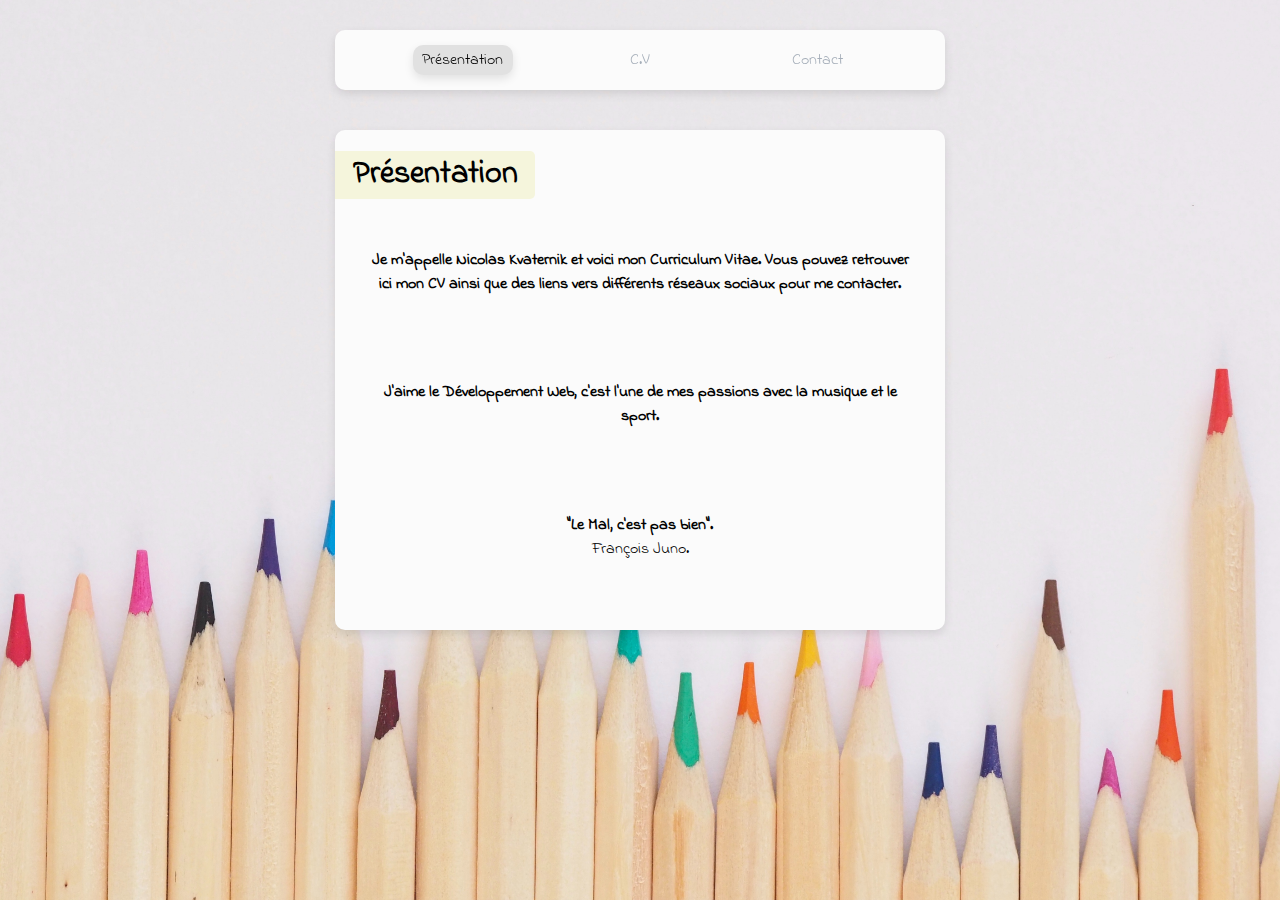
<file: index.html>
<!DOCTYPE html>
    <html lang="fr">
        <head>
            <meta charset="UTF-8">
            <meta name="viewport" content="width=device-width, initial-scale=1.0">
            <meta http-equiv="X-UA-Compatible" content="ie=edge">
            <link rel="stylesheet" type="text/css" href="style.css">
            <link href="https://fonts.googleapis.com/css?family=Indie+Flower" rel="stylesheet">
            <title>CV Nicolas Kvaternik</title>
        </head>
        <body>
            <header class=topbar>
                    <a href="#" class="active">Présentation</a>
                    <a href="CV.html">C.V</a>
                    <a href="Contact.html">Contact</a>
            </header>
            <main class=presentation>
                  <h1>Présentation</h1>
                  <p>Je m'appelle Nicolas Kvaternik et voici mon Curriculum Vitae. Vous pouvez retrouver ici mon CV ainsi que des liens vers différents réseaux sociaux pour me contacter.</p>
                  <p>J'aime le Développement Web, c'est l'une de mes passions avec la musique et le sport.</p>
                  <p>"Le Mal, c'est pas bien".<br><span>François Juno.</span></p>
            </main>
        </body>
     </html>
</file>
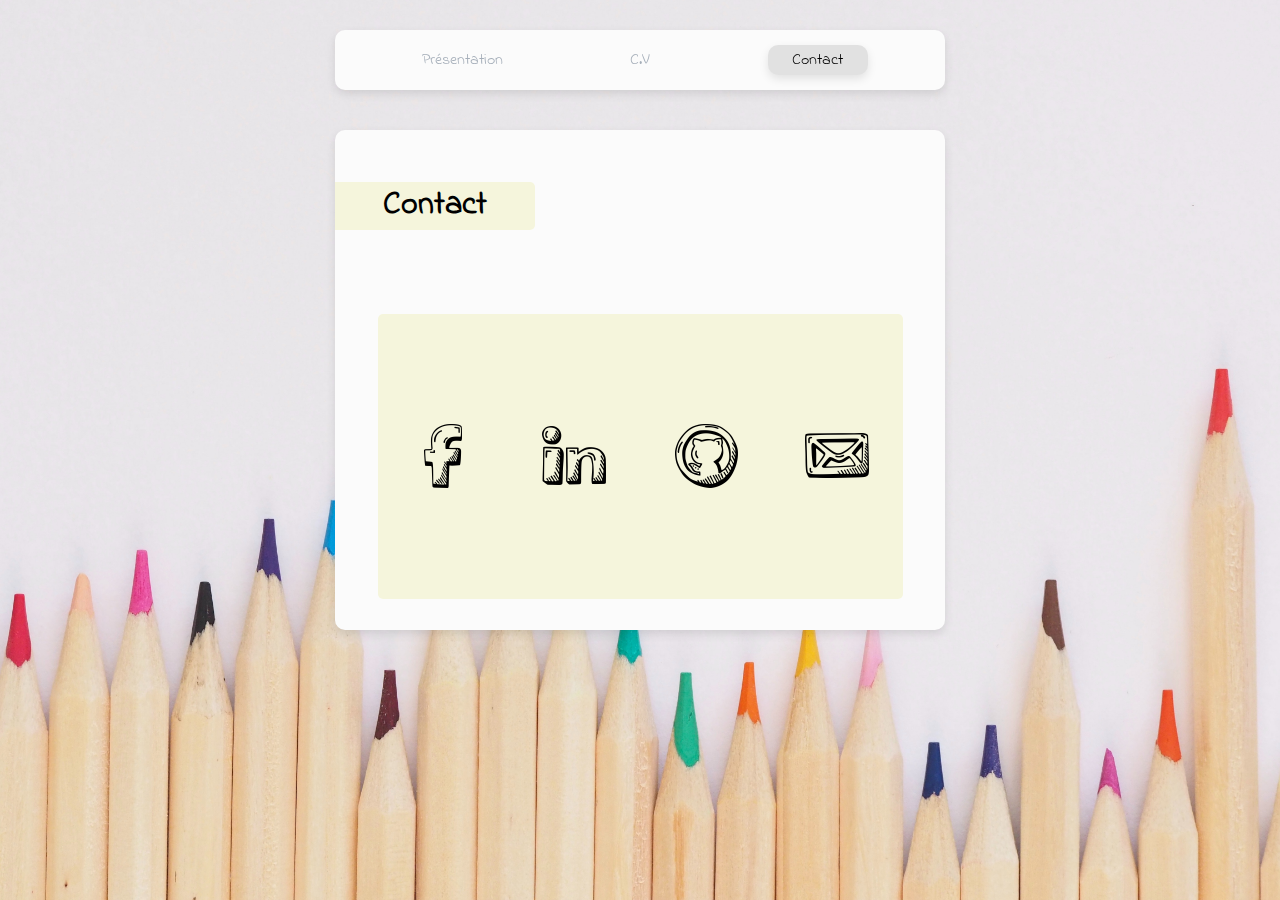
<file: Contact.html>
<!DOCTYPE html>
    <html lang="fr">
        <head>
            <meta charset="UTF-8">
            <meta name="viewport" content="width=device-width, initial-scale=1.0">
            <meta http-equiv="X-UA-Compatible" content="ie=edge">
            <link rel="stylesheet" type="text/css" href="style.css">
            <link href="https://fonts.googleapis.com/css?family=Indie+Flower" rel="stylesheet">
            <title>CV Nicolas Kvaternik</title>
        </head>
        <body>
            <header class=topbar>
                    <a href="index.html">Présentation</a>
                    <a href="CV.html">C.V</a>
                    <a href="#" class="active">Contact</a>
            </header>
            <main class=contact>
                  <h1>Contact</h1>
                  <div class="social">
                    <a href="https://www.facebook.com/nicolas.kvaternik" target="_blank"><img src="img/facebook.png" alt="Facebook"></a>
                    <a href="https://www.linkedin.com/in/nicolas-kvaternik-9b6189183/" target="_blank"><img src="img/linked-in.png" alt="Linked-in"></a>
                    <a href="https://github.com/NicolasKvat" target="_blank"><img src="img/github.png" alt="Github"></a>
                    <a href="mailto:nicolaskvaternik@gmail.com" target="_blank"><img src="img/envelope.png" alt="Email"></a>
                  </div>
            </main>
          </body>
     </html>
</file>
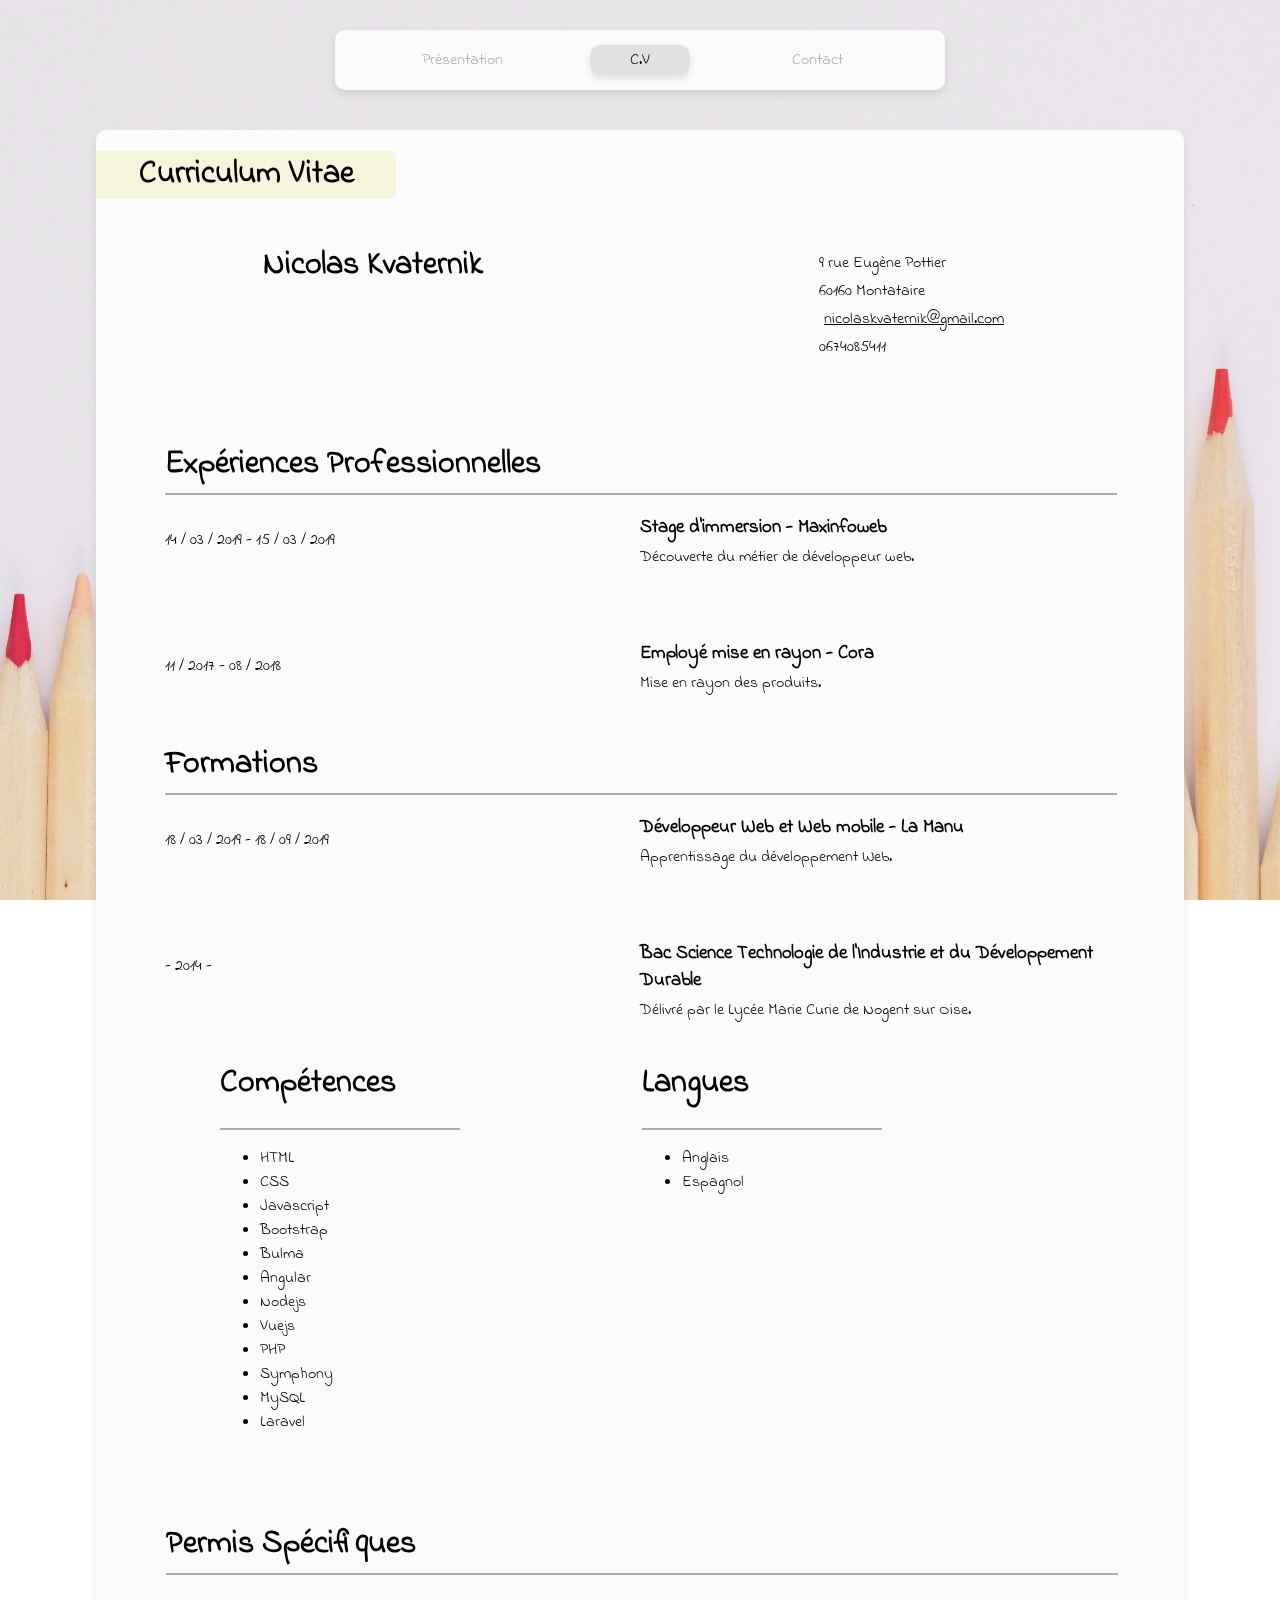
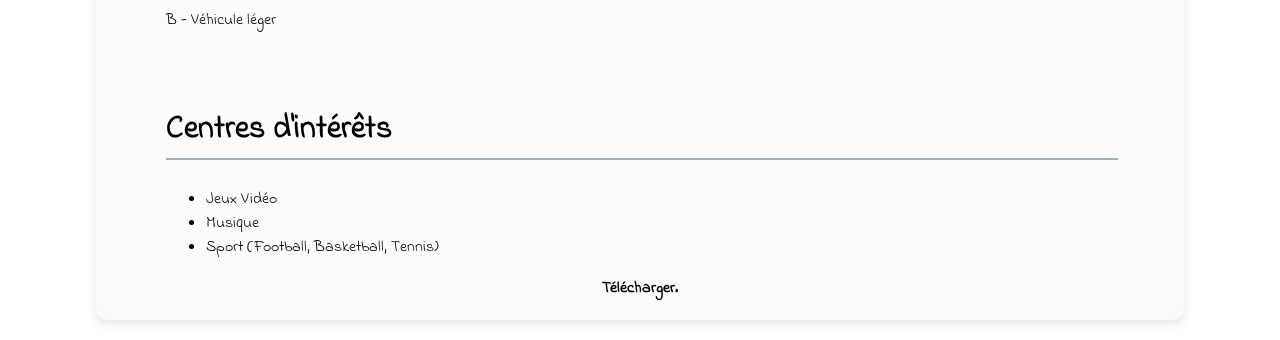
<file: CV.html>
<!DOCTYPE html>
    <html lang="fr">
        <head>
            <meta charset="UTF-8">
            <meta name="viewport" content="width=device-width, initial-scale=1.0">
            <meta http-equiv="X-UA-Compatible" content="ie=edge">
            <link rel="stylesheet" type="text/css" href="style.css">
            <link href="https://fonts.googleapis.com/css?family=Indie+Flower" rel="stylesheet">
            <title>CV Nicolas Kvaternik</title>
        </head>
        <body>
            <header class=topbar>
                    <a href="index.html">Présentation</a>
                    <a href="#" class="active">C.V</a>
                    <a href="Contact.html">Contact</a>
            </header>
            <main class="CV">
              <header>
                    <h1 class="h1-CV">Curriculum Vitae</h1>
                    <div class="cv-header">
                        <h1>Nicolas Kvaternik</h1>
                        <div class="info">
                            <p>9 rue Eugène Pottier</p>
                            <p>60160 Montataire</p>
                            <a href="mailto:nicolaskvaternik@gmail.com" target="_blank" class="email">nicolaskvaternik@gmail.com</a>
                            <p>0674085411</p>
                        </div>
                    </div>
              </header>
              <article class= cv-art>
                  <div class="ex-pro">
                      <h1>Expériences Professionnelles</h1>
                      <div class="line"></div>
                      <div class="ex-proinfo-1">
                          <p>14 / 03 / 2019 - 15 / 03 / 2019</p>
                          <div class="container">
                              <h3>Stage d'immersion - Maxinfoweb</h3>
                              <p>Découverte du métier de développeur web.</p>
                          </div>
                      </div>
                      <div class="ex-proinfo-1">
                          <p>11 / 2017 - 08 / 2018</p>
                          <div class="container">
                              <h3>Employé mise en rayon - Cora</h3>
                              <p>Mise en rayon des produits.</p>
                          </div>
                      </div>
                  </div>
                  <div class="ex-pro">
                      <h1>Formations</h1>
                      <div class="line"></div>
                      <div class="ex-proinfo-1">
                          <p>18 / 03 / 2019 - 18 / 09 / 2019</p>
                          <div class="container">
                              <h3>Développeur Web et Web mobile - La Manu</h3>
                              <p>Apprentissage du développement Web.</p>
                          </div>
                      </div>
                      <div class="ex-proinfo-1">
                          <p>- 2014 -</p>
                          <div class="container">
                              <h3>Bac Science Technologie de l'Industrie et du Développement Durable</h3>
                              <p>Délivré par le Lycée Marie Curie de Nogent sur Oise.</p>
                          </div>
                      </div>
                  </div>
              </article>
              <article class= cv-art-2>
                  <div class="competences">
                      <h1>Compétences</h1>
                      <div class="line"></div>
                      <ul>
                        <li>HTML</li>
                        <li>CSS</li>
                        <li>Javascript</li>
                        <li>Bootstrap</li>
                        <li>Bulma</li>
                        <li>Angular</li>
                        <li>Nodejs</li>
                        <li>Vuejs</li>
                        <li>PHP</li>
                        <li>Symphony</li>
                        <li>MySQL</li>
                        <li>Laravel</li>
                      </ul>
                  </div>
                  <div class="langues">
                    <h1>Langues</h1>
                    <div class="line"></div>
                    <ul>
                      <li>Anglais</li>
                      <li>Espagnol</li>
                    </ul>
                  </div>
              </article>
              <article class= cv-art-3>
                  <div class="ex-pro">
                      <h1>Permis Spécifiques</h1>
                      <div class="line"></div>
                      <div class="ex-proinfo-1">
                          <p>B - Véhicule léger</p>
                      </div>
                  </div>
                  <div class="ex-pro">
                      <h1>Centres d'intérêts</h1>
                      <div class="line"></div>
                      <div class="ex-proinfo-1">
                          <ul>
                            <li>Jeux Vidéo</li>
                            <li>Musique</li>
                            <li>Sport (Football, Basketball, Tennis)</li>
                          </ul>
                      </div>
                  </div>
              </article>
              <a href="CV-Nicolas-Kvaternik.pdf" download="CV Nicolas Kvaternik" class="download">Télécharger.</a>
            </main>
          </body>
       </html>
</file>
<file: style.css>
body {
  display: flex;
  justify-content: center;
  align-items: center;
  flex-direction: column;
    margin: 0;
    font-family: 'Indie Flower', cursive;
    background-image: url(img/img-back.jpg);
    background-attachment: fixed;
    background-position: bottom;
    background-size: cover;
  }
/* barre de navigation */
.topbar{
    display: flex;
    justify-content: space-evenly;
    align-items: center;
    position: fixed;
    top: 10px;
    height: 60px;
    width: 610px;
    margin: 20px 30%;
    background: #fbfbfb;
    border-radius: 10px;
    box-shadow: 0 4px 10px rgba(0, 0, 0, 0.1);
    animation: slidedown 1s;
    z-index: 1;
  }

  .topbar a{
      display: flex;
      padding: 0 10px;
      text-decoration: none;
      color: #A5AEB9;
      width: 80px;
      height: 30px;
      justify-content: center;
      align-items: center;
      border-radius: 10px;
      transition: color .3s, background 0.3s;
    }

    .topbar a:hover, .topbar .active {
        color: #000000;
        background: rgba(0, 0, 0, 0.1);
        box-shadow: 0 4px 10px rgba(0, 0, 0, 0.1);
    }

    .topbar a:active {
      box-shadow: inset 0 4px 10px rgba(0, 0, 0, 0.1);
    }

    /* Page de présentation */
    .presentation {
      display: flex;
      justify-content: center;
      /*align-items: center;*/
      flex-wrap: wrap;
      height: 500px;
      width: 610px;
      margin-top: 130px;
      margin-bottom: 20px;
      background: #fbfbfb;
      border-radius: 10px;
      box-shadow: 0 4px 10px rgba(0, 0, 0, 0.1);
      animation: slideright 1s;
      z-index: 2;
    }

  .presentation h1 {
    position: relative;
    left: -205px;
    text-align: center;
    height: 48px;
    width: 200px;
    border-radius: 0 5px 5px 0;
    background-color: beige;
  }

  .presentation p {
    text-align: center;
    height: 90px;
    width: 90%;
    border-radius: 5px;
    font-size: 1em;
    font-weight: bold;
  }

  .presentation span {
    font-weight: normal;
  }

  /* Page de C.V */
  .CV {
    display: flex;
    align-items: center;
    flex-direction: column;
    height: 1770px;
    width: 1088px;
    margin-top: 130px;
    margin-bottom: 20px;
    padding-bottom: 20px;
    background: #fbfbfb;
    border-radius: 10px;
    box-shadow: 0 4px 10px rgba(0, 0, 0, 0.1);
    animation: slideleft2 1s;
    z-index: 2;
  }

  .email{
    transition: all .2s ease-in-out;
    border-radius: 5px;
    padding: 0 5px;
  }

  .email:hover {
    transform: scale(1.1);
    box-shadow: 0 4px 10px rgba(0, 0, 0, 0.1);
  }

  .email:active {
    box-shadow: inset 0 4px 10px rgba(0, 0, 0, 0.1);
  }

  .h1-CV {
    position: relative;
    left: 0px;
    text-align: center;
    height: 48px;
    width: 300px;
    border-radius: 0 5px 5px 0;
    background-color: beige;
  }
  /* Article de C.V (header)*/
  .cv-header {
    display: flex;
    flex-direction: row;
    justify-content: space-around;
    height: 200px;
    width: 1088px;
  }
  /* Article de C.V (body)*/
  .info {
    display: flex;
    flex-direction: column;
    align-items: flex-start;
    justify-content: flex-end;
    height: 140px;
    width: 200px;
  }

  .info p, .info a {
    margin: 2px;
    color: black
  }

  .cv-art, .cv-art-2 {
    display: flex;
    justify-content: center;
    flex-direction: column;
    align-items: center;
    width: 90%;
    height: 650px;
  }

  .ex-pro {
    display: flex;
    flex-direction: column;
    height: 300px;
    width: 950px;
    margin: 0 70px;
  }

  .ex-pro h1 {
    margin: 5px 0;
  }

.line {
  display: flex;
  flex-wrap: wrap;
  height: 0px;
  width: 100%;
  border: 1px solid #A5AEB9;
}

.ex-proinfo-1 {
  display: flex;
  flex-direction: row;
  justify-content: space-between;
  align-items: center;
  height: 126px;
  width: 100%;
}

.ex-proinfo-1 p {
  height: 60px;
}

.container {
  display: flex;
  flex-direction: column;
  width: 475px;
  height: 126px;
}

.container h3 {
  margin-bottom: 2px;
}

.container p {
  margin-top: 2px;
}

.cv-art-2 {
  display: flex;
  flex-direction: row;
  height: 475px;
  width: 90%;
}

.competences {
  margin-left:70px;
  height: 500px;
  width: 475px;
}

.competences .line {
  width: 237.5px;
}

.langues {
  margin-right:70px;
  height: 500px;
  width: 470px;
}

.langues .line {
  width: 237.5px;
}

.cv-art-3 {
  display: flex;
  justify-content: center;
  flex-direction: column;
  width: 1088px;
  height: 350px;
}

.download{
  text-decoration: none;
  color: black;
  font-weight: bold;
  transition: all .2s ease-in-out;
  border-radius: 5px;
  padding: 0 5px;
}

.download:hover {
  transform: scale(1.1);
  box-shadow: 0 4px 10px rgba(0, 0, 0, 0.1);
}

.download:active {
  box-shadow: inset 0 4px 10px rgba(0, 0, 0, 0.1);
}

.contact {
  display: flex;
  justify-content: center;
  align-items: center;
  flex-wrap: wrap;
  height: 500px;
  width: 610px;
  margin-top: 130px;
  margin-bottom: 20px;
  background: #fbfbfb;
  border-radius: 10px;
  box-shadow: 0 4px 10px rgba(0, 0, 0, 0.1);
  animation: slideright 1s;
  z-index: 2;
}

  .contact h1 {
    position: relative;
    left: -205px;
    text-align: center;
    height: 48px;
    width: 200px;
    border-radius: 0 5px 5px 0;
    background-color: beige;
  }

  .contact .social {
    height: 285px;
    width: 525px;
    border-radius: 5px;
    background: beige;
  }

  .social {
    display: flex;
    flex-wrap: wrap;
    justify-content: space-around;
    align-items: center;
    }

  .social a {
    display: flex;
    justify-content: center;
    align-items: center;
    padding: 20px;
    transition: all .2s ease-in-out;
    border-radius: 100%;
  }

  .social a:hover {
    transform: scale(1.2);
    box-shadow: 0 4px 10px rgba(0, 0, 0, 0.1);
  }

  .social a:active {
    transform: scale(0);
    box-shadow: inset 0 4px 10px rgba(0, 0, 0, 0.1);
  }






    @keyframes slidedown {
        0% {
            transform: translateY(-200px);
        }
        100% {
            transform: translate(0);
        }
    }

    @keyframes slideright {
        0% {
            transform: translateX(-2000px);
        }
        100% {
            transform: translate(0);
        }
    }

    @keyframes slideleft {
        0% {
            transform: translateX(500px);
        }
        100% {
            transform: translate(0);
        }
    }

    @keyframes slideleft2 {
        0% {
            transform: translateX(2000px);
        }
        100% {
            transform: translate(0);
        }
    }
     /* Responsive à partir de 1100px */
    @media all and (max-width: 1100px) {
      .CV, main .social {
        width: 90%;
      }

      header, .cv-header, .cv-art, .ex-pro, .ex-pro, .container {
        width: 100%;
      }

      .line, .cv-art-3 {
        width: 90%;
      }

      .ex-pro, .ex-proinfo-1 {
        display: flex;
        align-items: center;
        margin: 0;
        width: 100%;
      }

      .ex-proinfo-1 p, .container h3,.container p {
        width: 100%;
      }

      .ex-proinfo-1 p {
        text-align: center;
      }

    }
      /* Responsive à partir de 676px */
    @media all and (max-width: 676px) {

      body {
        font-size: .7em;
      }

      body, .CV,.cv-header, .cv-art,.cv-art-2, .cv-art-3, .ex-pro, .ex-pro, .ex-proinfo-1, .container, .competences, .langues{
        display: flex;
        justify-content: center;
        align-items: center;
        flex-direction: column;
      }
      .topbar, .presentation, .contact, .cv-art-3 {
        width: 90%;
      }

      .contact .social {
        width: 90%;
      }

      .presentation {
        display: flex;
        justify-content: center;
      }

      .presentation p {
        /*height: 380px;*/
        text-align: center;
        width: 90%;
      }

      .presentation h1, .h1-CV, .contact h1 {
        position: relative;
        left: 0px;
        right: 0px;
        width: 90%;
        border-radius: 5px;
        display: flex;
        justify-content: center;
        align-items: center;
      }

      .presentation h1, .contact h1 {
        margin-left: 0;
      }

      h1, h3 {
        margin-left: 5%;
        text-align: center;
      }

      header, .cv-header, .cv-art, .ex-pro, .ex-pro, .container {
        width: 100%;
      }
        .line {
          width: 90%;
        }

        .competences, .langues {
          width: 100%;
          margin: 0;
        }

        .competences h1, .langues h1 {
          margin: 0;
        }


      }
</file>
